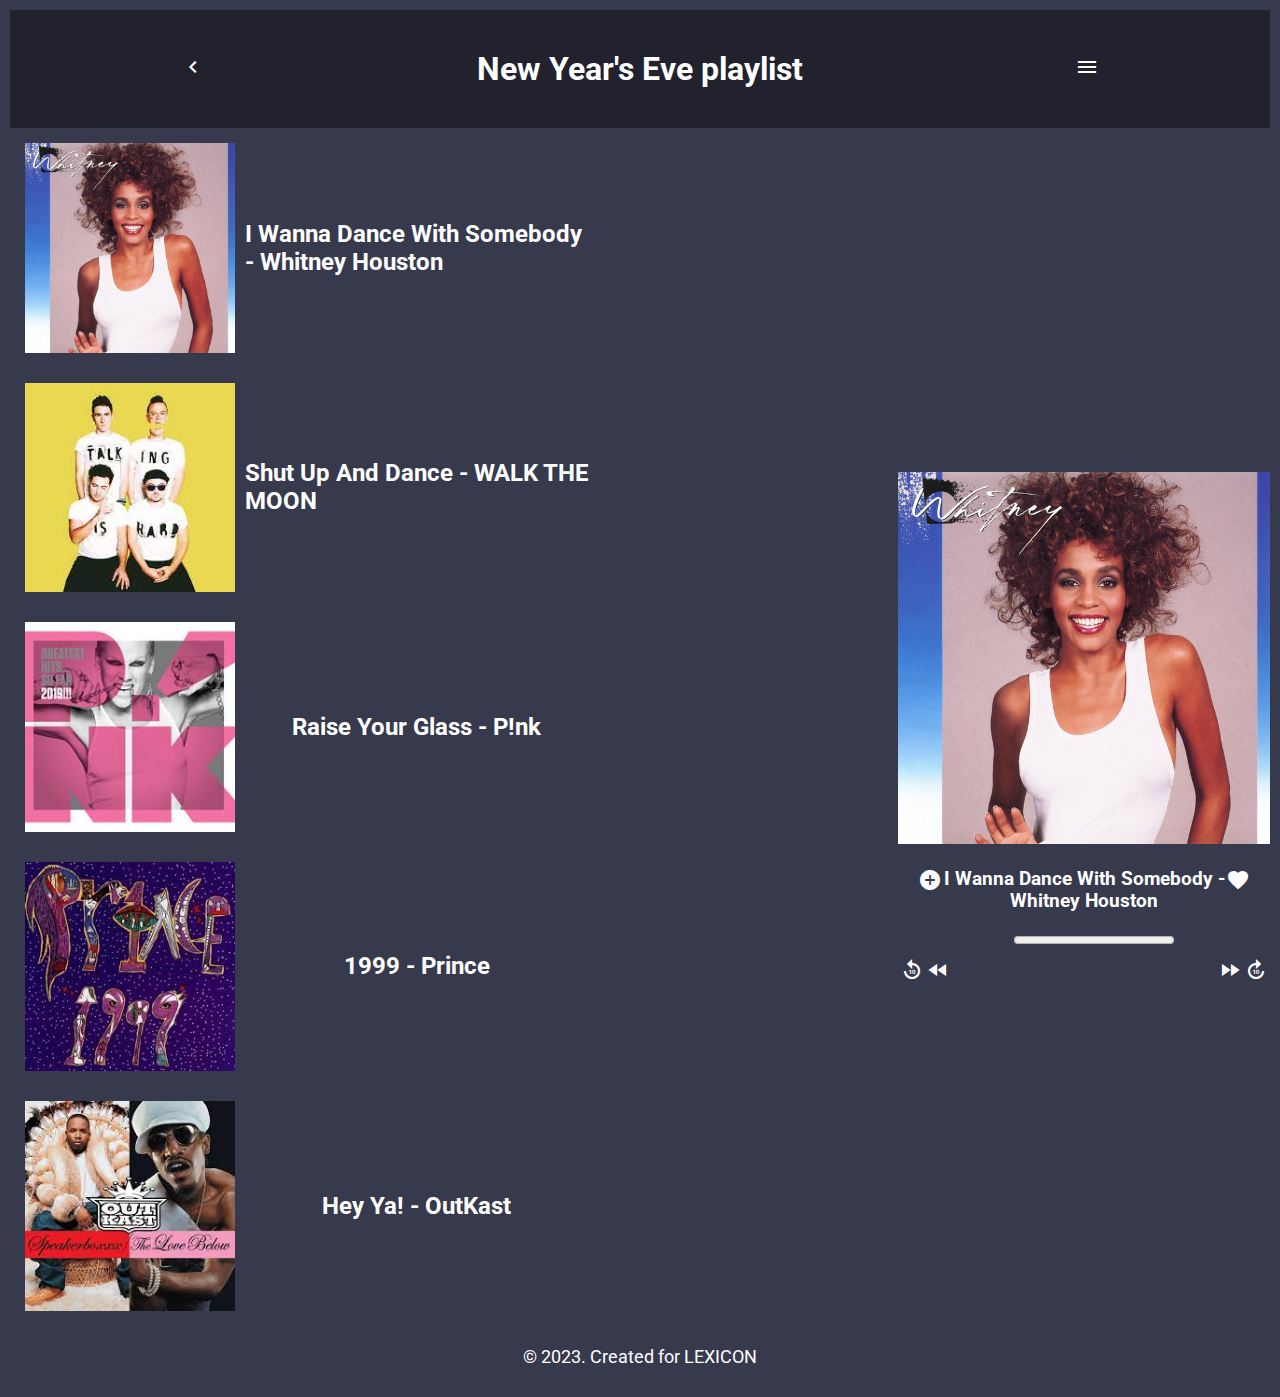
<file: myplaylist.html>
<!DOCTYPE html>
<html lang="en">
  <head>
    <meta charset="UTF-8" />
    <meta name="viewport" content="width=device-width, initial-scale=1.0" />
    <title>Playlist MyTopSongs</title>
    <link
      href="https://fonts.googleapis.com/icon?family=Material+Icons"
      rel="stylesheet"
    />
    <link rel="preconnect" href="https://fonts.googleapis.com" />
    <link rel="preconnect" href="https://fonts.gstatic.com" crossorigin />
    <link
      href="https://fonts.googleapis.com/css2?family=Roboto:wght@100&display=swap"
      rel="stylesheet"
    />
    <link rel="stylesheet" href="styles.css" />
  </head>
  <body>
    <header class="nameplaylist">
      <a href="index.html"
        ><span class="material-icons"> chevron_left </span></a
      >
      <h1>New Year's Eve playlist</h1>
      <a href="#"><span class="material-icons"> menu </span></a>
    </header>
    <main class="divided">
      <section class="playlist">
        <div class="song song1">
          <img src="images/WH.jpeg" alt="" class="playlist_image" />
          <h2>I Wanna Dance With Somebody - Whitney Houston</h2>
          <a href="#"><span class="material-icons"> play_circle </span></a>
        </div>
        <div class="song song2">
          <img src="images/WtM.jpeg" alt="" class="playlist_image" />
          <h2>Shut Up And Dance - WALK THE MOON</h2>
          <span class="material-icons"> play_circle </span>
        </div>
        <div class="song song3">
          <img src="images/Pink.jpeg" alt="" class="playlist_image" />
          <h2>Raise Your Glass - P!nk</h2>
          <span class="material-icons"> play_circle </span>
        </div>
        <div class="song song4">
          <img src="images/Prince.jpeg" alt="" class="playlist_image" />
          <h2>1999 - Prince</h2>
          <span class="material-icons"> play_circle </span>
        </div>
        <div class="song song5">
          <img src="images/Outkast.jpeg" alt="" class="playlist_image" />
          <h2>Hey Ya! - OutKast</h2>
          <span class="material-icons"> play_circle </span>
        </div>
      </section>
      <section class="mediaplayer">
        <img src="images/WH.jpeg" alt="" class="mediaplayer_image" />
        <div class="description">
          <span class="material-icons"> add_circle </span>
          <h3>I Wanna Dance With Somebody - Whitney Houston</h3>
          <a href="#"><span class="material-icons"> favorite </span></a>
        </div>
        <div id="audio-controls" data-state="hidden">
            <div class="progress">
              <progress id="progress" value="0" min="0">
                <span id="progress-bar"></span>
              </progress>
            </div>
            <div class="controls">
                <span class="material-icons"> replay_10 </span>
                <span class="material-icons"> fast_rewind </span>
                <span class="material-icons"> play_circle </span>
                <span class="material-icons"> fast_forward </span>
                <span class="material-icons"> forward_10 </span>
            </div>
          </div>
      </section>
    </main>
  </body>
  <footer class = "copyright">
    <p>
      &copy; 2023. Created for
      <a href="https://www.lexicon.se/" target="_blank">LEXICON </a>
    </p>
  </footer>
</html>
</file>
<file: styles.css>
* {
  margin: 0;
  padding: 0;
  -webkit-box-sizing: border-box;
  box-sizing: border-box;
}

body {
  font-family: "Roboto", sans-serif;
  margin: 10px;
  background-color: #37394d;
  color: #fff;
}

main {
  display: flex;
  flex: 50% 50%;
}

.nameplaylist {
  background-color: rgba(0, 0, 0, 0.4);
}

.material-icons {
  font-family: "Material Icons";
  font-weight: normal;
  font-style: normal;
  font-size: 24px;
  line-height: 1;
  letter-spacing: normal;
  text-transform: none;
  display: inline-block;
  white-space: nowrap;
  word-wrap: normal;
  direction: ltr;
  -webkit-font-smoothing: antialiased;
}

header {
  display: flex;
  justify-content: space-around;
  align-items: center;
  padding: 40px;
  gap: 10px;
}

.song {
  display: flex;
  justify-content: space-between;
  align-items: center;
  gap: 10px;
  padding: 15px;
}

.playlist_image {
  width: 25%;
}

.mediaplayer_image {
  width: 100%;
}

a:link,
a:visited {
  text-decoration: none;
  padding-bottom: 1px;
  color: #fff;
}

a:hover,
a:active {
  color: #2f378e;
}

.description {
  display: flex;
  justify-content: space-evenly;
  margin: 20px;
}

.divided {
  display: flex;
  justify-content: center;
  align-items: center;
  gap: 20px;
}

.progress {
  cursor: pointer;
  width: 100%;
  display: flex;
  justify-content: center;
  align-items: center;
  margin: 10px;
}

.controls {
  display: flex;
  justify-content: space-evenly;
  align-items: center;
}

h3 {
  text-align: center;
}

footer {
    padding: 20px;
  }
  
  .copyright {
    font-size: 18px;
    text-align: center;
  }
</file>
